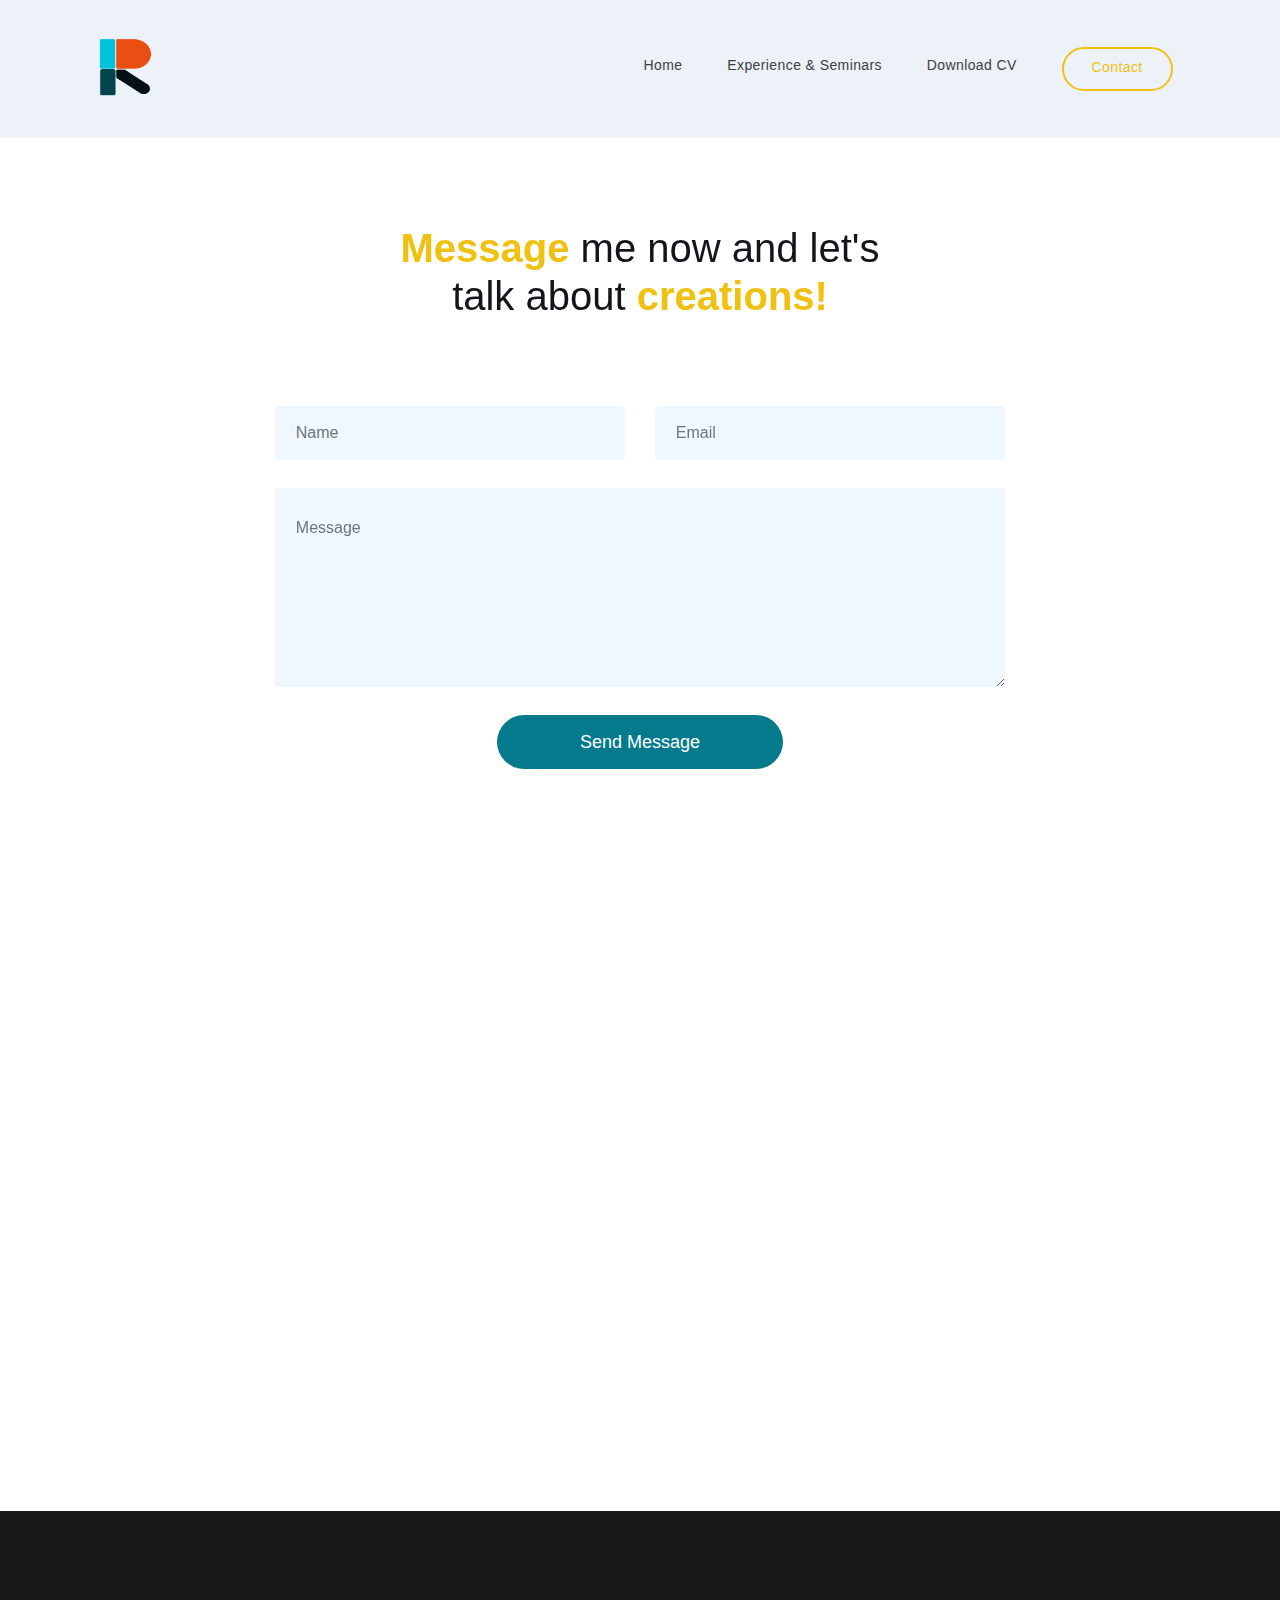
<file: contact.html>
<!DOCTYPE html>
<html lang="en">
<head>

     <title>Portfolio | Contact</title>

     <meta charset="UTF-8">
     <meta http-equiv="X-UA-Compatible" content="IE=Edge">
     <meta name="description" content="">
     <meta name="keywords" content="">
     <meta name="author" content="">
     <meta name="viewport" content="width=device-width, initial-scale=1, maximum-scale=1">

     <link rel="stylesheet" href="css/bootstrap.min.css">
     <link rel="stylesheet" href="css/font-awesome.min.css">
     <link rel="stylesheet" href="css/aos.css">
     <link rel="stylesheet" href="css/owl.carousel.min.css">
     <link rel="stylesheet" href="css/owl.theme.default.min.css">

     <!-- MAIN CSS -->
     <link rel="stylesheet" href="css/portfolio-sample.css">

</head>
<body>

     <!-- MENU BAR -->
    <nav class="navbar navbar-expand-lg position-absolute">
        <div class="container">
          <a class="navbar-brand" href="index.html">
            <img src="images/resume-logo.png" class="logo img-fluid">
            </a>

            <button class="navbar-toggler" type="button" data-toggle="collapse" data-target="#navbarNav" aria-controls="navbarNav" aria-expanded="false"
                aria-label="Toggle navigation">
                <span class="navbar-toggler-icon"></span>
            </button>

            <div class="collapse navbar-collapse" id="navbarNav">
                <ul class="navbar-nav ml-auto">
                  <li class="nav-item">
                      <a href="index.html" class="nav-link smoothScroll">Home</a>
                  </li>
                  <li class="nav-item">
                      <a href="index.html#seminars" class="nav-link smoothScroll">Experience & Seminars</a>
                  </li>
                  <li class="nav-item">
                      <a href="" class="nav-link">Download CV</a>
                  </li>
                  <li class="nav-item">
                      <a href="contact.html" class="nav-link contact">Contact</a>
                  </li>
                </ul>
            </div>
        </div>
    </nav>


     <!-- CONTACT -->
     <section class="contact section-padding">
          <div class="container">
               <div class="row">

                    <div class="col-lg-6 mx-auto col-md-7 col-12 py-5 mt-5 text-center" data-aos="fade-up">
                      <h1 class="mb-4"><strong>Message</strong> me now and let's talk about <strong>creations!</strong>
                    </div>

                    <div class="col-lg-8 mx-auto col-md-10 col-12">
                    
                    <!-- Follow https://templatemo.com/contact page to setup your own contact form -->
                    
                      <form action="#" method="post" class="contact-form" data-aos="fade-up" data-aos-delay="300" role="form">
                        <div class="row">
                          <div class="col-lg-6 col-12">
                            <input type="text" class="form-control" name="name" placeholder="Name">
                          </div>

                          <div class="col-lg-6 col-12">
                            <input type="email" class="form-control" name="email" placeholder="Email">
                          </div>

                          <div class="col-lg-12 col-12">
                            <textarea class="form-control" rows="6" name="message" placeholder="Message"></textarea>
                          </div>

                          <div class="col-lg-5 mx-auto col-7">
                            <button type="submit" class="form-control" id="submit-button" name="submit">Send Message</button>
                          </div>
                        </div>

                      </form>
                    </div>

               </div>
          </div>
     </section>


     <div class="google-map" data-aos="zoom-in">
      <iframe src="https://www.google.com/maps/embed?pb=!1m18!1m12!1m3!1d3865.632529786359!2d121.00528701436652!3d14.332765087427676!2m3!1f0!2f0!3f0!3m2!1i1024!2i768!4f13.1!3m3!1m2!1s0x3397d7253cea53c1%3A0x368343884c82181e!2sERD%20Refilling%20Station!5e0!3m2!1sen!2sph!4v1611466005585!5m2!1sen!2sph" width="1920" height="600" frameborder="0" style="border:0;" allowfullscreen=""></iframe>
    </div>


     <footer class="site-footer">
      <div class="container">
        <div class="row">

          <div class="col-lg-6 mx-lg-auto col-md-8 col-10">
            <h1 class="text-white" data-aos="fade-up" data-aos-delay="100">Let's work together  <br>and meet your <strong>above expections</strong>.</h1>
          </div>

          <div class="col-lg-3 col-md-6 col-12" data-aos="fade-up" data-aos-delay="200">
            <h4 class="my-4">Contact Info</h4>

            <p class="mb-1">
              <i class="fa fa-phone mr-2 footer-icon"></i> 
              (02) 8420-5636
            </p>

            <p class="mb-1">
               <i class="fa fa-mobile mr-2 footer-icon"></i> 
               +63 997 356 7309
             </p>

            <p>
              <a href="#">
                <i class="fa fa-envelope mr-2 footer-icon"></i>
                ernilyndaza@gmail.com
              </a>
            </p>
          </div>

          <div class="col-lg-3 col-md-6 col-12" data-aos="fade-up" data-aos-delay="300">
            <h4 class="my-4">Address</h4>

            <p class="mb-1">
              <i class="fa fa-home mr-2 footer-icon"></i> 
              San Pedro, Laguna <br> Region IV-A Calabarzon, Philippines 4023
            </p>
          </div>

          <div class="col-lg-3 mx-lg-auto col-md-6 col-12" data-aos="fade-up" data-aos-delay="600">
            <ul class="social-icon">
              <li><a href="#" class="fa fa-instagram"></a></li>
              <li><a href="#" class="fa fa-twitter"></a></li>
              <li><a href="#" class="fa fa-skype"></a></li>
              <li><a href="#" class="fa fa-linkedin"></a></li>
            </ul>
          </div>

        </div>
      </div>
    </footer>


     <!-- SCRIPTS -->
     <script src="js/jquery.min.js"></script>
     <script src="js/bootstrap.min.js"></script>
     <script src="js/aos.js"></script>
     <script src="js/owl.carousel.min.js"></script>
     <script src="js/custom.js"></script>

</body>
</html>
</file>
<file: css/portfolio-sample.css>
/*

DIGITAL TREND

https://templatemo.com/tm-538-digital-trend

*/
  
@font-face {
  font-family: 'Plain-Regular';
  src: url('../fonts/Plain-Regular.woff2') format('woff2'),
      url('../fonts/Plain-Regular.woff') format('woff');
  font-weight: normal;
  font-style: normal;
}

@font-face {
  font-family: 'Plain-Light';
  src: url('../fonts/Plain-Light.woff2') format('woff2'),
      url('../fonts/Plain-Light.woff') format('woff');
  font-weight: bold;
  font-style: normal;
}

@font-face {
  font-family: 'Plain-Bold';
  src: url('../fonts/Plain-Bold.woff2') format('woff2'),
      url('../fonts/Plain-Bold.woff') format('woff');
  font-weight: bold;
  font-style: normal;
}

:root {
--primary-color:        #057a8d;
--secondary-color:      #f1c111;
--hero-color:           #0086ff;
--white-color:          #ffffff;
--dark-color:           #171819;
--project-bg:           #f0f8ff;
--menu-bg:              #0c8195;
--dim-white:            #ecf2f8;

--title-color:          #15141a;
--gray-color:           #909090;
--link-color:           #404040;
--p-color:              #666262;

--base-font-family:     'Lato-Light', sans-serif;
--title-font-family:    'Lato-Regular', sans-serif;
--font-bold-family:     'Lato-Bold', sans-serif;
--font-weight-bold:     bold;

--h1-font-size:         40px;
--h2-font-size:         32px;
--h3-font-size:         24px;
--p-font-size:          18px;
--base-font-size:       16px;
--menu-font-size:       14px;

--border-radius-large:  100px;
--border-radius-small:  5px;
}

body {
background: var(--white-color);
font-family: var(--base-font-family);
}


/*---------------------------------------
 TYPOGRAPHY              
-----------------------------------------*/

h1,h2,h3,h4,h5,h6 {
font-family: var(--title-font-family);
line-height: relative;
}

h1 {
color: var(--title-color);
font-size: var(--h1-font-size);
}

h2 {
font-size: var(--h2-font-size);
font-weight: 100;
}

h3 {
font-size: var(--h3-font-size);
font-weight: 100;
margin-bottom: 0;
}

h4 {
color: var(--gray-color);
font-family: var(--base-font-family);
font-size: var(--p-font-size);
letter-spacing: 0px;
text-transform: uppercase;
}

p {
color: var(--p-color);
font-size: var(--p-font-size);
line-height: 1.5em;
}

b, 
strong {
letter-spacing: 0;
color: var(--secondary-color);
}

bold {
letter-spacing: 0;
font-weight: bold;
}


/*  BLOCKQUOTES */
.quote {
position: relative;
margin: 0;
}

.quote::after {
content: "“";
position: absolute;
bottom: -80px;
left: 20px;
font-family: times;
color: var(--gray-color);
font-weight: var(--font-weight-bold);
font-size: 14em;
line-height: 0;
opacity: 0.10;
}

blockquote {
border-left: 5px solid rgba(0,0,0,0.05);
display: block;
margin: 42px 0;
padding: 14px 22px;
color: rgba(0,0,0,0.5);
}


/* BUTTON */
.custom-btn {
background: transparent;
border: 2px solid var(--dark-color);
border-radius: var(--border-radius-large);
padding: 12px 26px 14px 26px;
color: var(--dark-color);
font-family: var(--title-font-family);
font-size: var(--p-font-size);
white-space: nowrap;
}

.custom-btn.btn-bg {
background: var(--white-color);
color: var(--primary-color);
border-color: transparent;
transition: all .3s ease;
}

.custom-btn:hover,
.custom-btn:focus {
background: var(--dark-color);
color: var(--white-color);
border-color: transparent;
}


/*---------------------------------------
 GENERAL               
-----------------------------------------*/

* {
-webkit-box-sizing: border-box;
-moz-box-sizing: border-box;
box-sizing: border-box;
}

*::before,
*::after {
-webkit-box-sizing: border-box;
-moz-box-sizing: border-box;
box-sizing: border-box;
}

a {
color: var(--dark-color);
font-weight: normal;
text-decoration: none;
}

a:hover {
text-decoration: underline;
} 

a:active, 
a:focus {
color: var(--secondary-color);
text-decoration: none;
}




::selection {
background: var(--secondary-color);
color: var(--white-color);
}

.section-padding {
padding: 8em 0;
}
.section-padding-half {
padding: 4em 0;
}

.google-map iframe {
display: block;
width: 100%;
}



/*---------------------------------------
MENU             
-----------------------------------------*/
.logo {
position: relative;
height: 5rem;
width: 5rem;
max-width: auto;
max-height: auto;
}


.navbar {
background: var(--dim-white);
z-index: 2;
top: 0;
right: 0;
left: 0;
padding: 1.5em;
}


.nav-link {
color: var(--link-color);
font-size: var(--menu-font-size);
letter-spacing: 0.4px;
margin: 0 1.6em;
padding: 0.6em;
}

.nav-link.active,
.nav-link:hover {
color: var(--secondary-color);
}

.navbar-expand-lg .navbar-nav .nav-link {
padding-right: 0;
padding-left: 0;
}

.navbar-expand-lg .navbar-nav .nav-link.contact {
border: 2px solid var(--secondary-color);
border-radius: var(--border-radius-large);
color: var(--secondary-color);
font-family: var(--font-bold-family);
padding: 0.6em 2em 0.8em 2em;
}

.navbar-expand-lg .navbar-nav .nav-link.contact:hover,
.navbar-expand-lg .navbar-nav .nav-link.contact.active {
background: var(--secondary-color);
color: var(--white-color);
}

.navbar-nav .navbar-toggler-icon {
background: none;
}

.navbar-toggler {
border: 0;
padding: 0;
cursor: pointer;
margin: 0 10px 0 0;
width: 30px;
height: 35px;
outline: none;
}

.navbar-toggler:focus {
outline: none;
}

.navbar-toggler[aria-expanded="true"] .navbar-toggler-icon {
background: transparent;
}

.navbar-toggler[aria-expanded="true"] .navbar-toggler-icon::before,
.navbar-toggler[aria-expanded="true"] .navbar-toggler-icon::after {
transition: top 300ms 50ms ease, -webkit-transform 300ms 350ms ease;
transition: top 300ms 50ms ease, transform 300ms 350ms ease;
transition: top 300ms 50ms ease, transform 300ms 350ms ease, -webkit-transform 300ms 350ms ease;
top: 0;
}

.navbar-toggler[aria-expanded="true"] .navbar-toggler-icon::before {
transform: rotate(45deg);
}

.navbar-toggler[aria-expanded="true"] .navbar-toggler-icon::after {
transform: rotate(-45deg);
}

.navbar-toggler .navbar-toggler-icon {
background: var(--link-color);
transition: background 10ms 300ms ease;
display: block;
width: 30px;
height: 2px;
position: relative;
}

.navbar-toggler .navbar-toggler-icon::before,
.navbar-toggler .navbar-toggler-icon::after {
transition: top 300ms 350ms ease, -webkit-transform 300ms 50ms ease;
transition: top 300ms 350ms ease, transform 300ms 50ms ease;
transition: top 300ms 350ms ease, transform 300ms 50ms ease, -webkit-transform 300ms 50ms ease;
position: absolute;
right: 0;
left: 0;
background: var(--link-color);
width: 30px;
height: 2px;
content: '';
}

.navbar-toggler .navbar-toggler-icon::before {
top: -8px;
}

.navbar-toggler .navbar-toggler-icon::after {
top: 8px;
}



/*---------------------------------------
 HERO              
-----------------------------------------*/

.hero {
position: relative;
padding: 5em 0;
overflow: hidden;
}

.hero-bg {
background: linear-gradient(170deg, var(--primary-color) 64%, var(--white-color) 30%);
padding-top: 5px;
}

.hero-image {
position: relative;
top: 2em;
}



/*---------------------------------------
 PROJECT              
-----------------------------------------*/

.project {
background: var(--project-bg);
}

.project-wrapper {
position: relative;
}

.project-wrapper img {
border-radius: var(--border-radius-small);
height: 27rem;
}

.project-info {
background: var(--white-color);
border-radius: var(--border-radius-small);
position: absolute;
bottom: 32px;
right: 32px;
left: 32px;
width: 90%;
padding: 32px;
}

.project-info small {
font-family: Plain-Bold;
color: var(--gray-color);
position: relative;
top: 2px;
}

.project-info a {
color: var(--dark-color);
}

.project-info a:hover {
color: var(--primary-color);
}

.project-info .project-icon {
background: var(--primary-color);
}

.project-icon {
position: absolute;
right: 30px;
top: 40px;
background: var(--dark-color);
border-radius: var(--border-radius-large);
color: var(--white-color);
font-size: var(--h2-font-size);
width: 40px;
height: 40px;
line-height: 40px;
text-align: center;
padding-left: 1px;
}

.owl-theme .owl-dots .owl-dot {
outline: none;
}

.owl-theme .owl-dots .owl-dot.active span, 
.owl-theme .owl-dots .owl-dot:hover span {
background: var(--secondary-color);
}

.list-detail {
margin-left: 1em;
padding-left: 1em;
position: relative;
}

.list-detail li {
display: block;
list-style: none;
margin: 0.6em 0 0 0.8em;
}

.list-detail li::before {
content: "";
width: 0;
height: 0;
border-width: 0 16px 16px 0;
border-color: transparent var(--secondary-color) transparent transparent;
border-style: solid;
position: absolute;
left: 0;
}

.list-detail span {
position: relative;
bottom: 5px;
}

.client-info img {
width: 100px;
margin-right: 1em;
}


/*----------------------------------------
  TEHNICAL SKILLS
----------------------------------------*/

#skill {
background: url(../images/skill-bg-2.jpeg) 50% 50% no-repeat;
background-size: cover;
color: #fff;
text-align: center;
margin-top: 0px;
}


#skill h2, 
#skill h3 {
color: #fff;
}
.skills ul {
list-style: none;
margin: 0;
padding: 0;
}

.skills ul li{
display: inline-block;
position: relative;
width: 16%;
}

.skills ul li a img{
height: 10rem;
width: 110%;
}

.skills-second-row{
padding-left: 0;
}




/*---------------------------------------
  ABOUT            
-----------------------------------------*/

.about {
position: relative;
overflow: hidden;
}

.about-image img {
display: block;
margin: 0 auto;
width: 70%;
height: 70%;
border-radius: 50%;
}



/*---------------------------------------
  BLOG            
-----------------------------------------*/

.blog-header {
border-radius: var(--border-radius-small);
position: relative;
overflow: hidden;
}

.blog-header img {
border-radius: var(--border-radius-small);
display: block;
}

.blog-header-info {
background: linear-gradient(transparent,rgba(0,0,0,0.95));
position: absolute;
right: 0;
left: 0;
bottom: 0;
padding: 2em;
}

.blog-header-info h3 {
max-width: 80%;
}

.blog-header-info a {
color: var(--white-color);
}

.blog-header-info a:hover {
color: var(--secondary-color);
}

.blog-sidebar img {
border-radius: var(--border-radius-small);
width: 159px;
margin-right: 22px;
}

.blog-sidebar h3 {
font-size: 18px;
}



/*---------------------------------------
 CONTACT              
-----------------------------------------*/

.newsletter-form .form-control,
.contact-form .form-control {
box-shadow: none;
background: var(--project-bg);
border: 0;
padding: 1.7em 1.3em;
margin: 14px 0;
}

.newsletter-form button,
.contact-form #submit-button {
background: var(--primary-color);
border-radius: var(--border-radius-large);
color: var(--white-color);
cursor: pointer;
font-size: var(--p-font-size);
line-height: 0px;
padding: 1.5em 1.3em;
}

.newsletter-form button {
background: var(--secondary-color);
}



/*---------------------------------------
 FOOTER              
-----------------------------------------*/

.site-footer {
background: var(--dark-color);
padding: 7em 0 6em 0;
}

.site-footer a {
color: var(--p-color);
}

.site-footer a:hover,
.footer-icon {
color: var(--secondary-color);
}

.footer-link li {
display: inline-block;
list-style: none;
margin: 0 10px;
}

.copyright-text,
.footer-link,
.site-footer .social-icon {
margin-top: 6em;
}

.copyright-text {
margin-top: 5.3em;
}



/*---------------------------------------
 SOCIAL ICON              
-----------------------------------------*/

.social-icon {
position: relative;
padding: 0;
margin: 4em 0 0 0;
}

.social-icon li {
display: inline-block;
list-style: none;
}

.social-icon li a {
text-decoration: none;
display: inline-block;
font-size: var(--base-font-size);
margin: 10px;
text-align: center;
}



/*---------------------------------------
 RESPONSIVE STYLES              
-----------------------------------------*/

@media screen and (min-width: 1200px) {

.about-info h2 {
  max-width: 70%;
}
}

@media screen and (min-width: 991px) {

.project h2 {
  max-width: 32%;
  margin: 0 auto;
}
}

@media screen and (max-width: 991px) {

.hero {
  padding-top: 14em;
}

.hero-text {
  bottom: 2em;
}

.navbar {
  padding: 1em;
}

.navbar-collapse {
  text-align: center;
  padding: 2.5em 0;
}

.nav-link {
  display: inline-block;
}

.navbar-expand-lg .navbar-nav .nav-link.contact {
  margin: 1em 0;
}

.copyright-text, 
.footer-link, 
.site-footer .social-icon {
  margin-top: 3em;
  padding: 0;
  text-align: left;
}

.skills{
  padding: 4rem;
}

.skills ul li{
  display: inline-flex;
  position: relative;
  width: 30%;
}

.skills ul li a img{
  height: 11rem;
  width: 120%;
}

#skills-second-row{
  margin-top: 0px;
}
}

@media screen and (max-width: 767px) {

h1 {
  font-size: 36px;
}

h2 {
  font-size: 28px;
}

h3 {
  font-size: 22px;
}

.project-info {
  right: 0;
  left: 0;
  margin: 0 auto;
}

.footer-link, 
.site-footer .social-icon {
  margin-top: 1em;
}

.copyright-text {
  margin: 2.5em 0 1em 0;
}

.footer-link li {
  margin-left: 0;
}
.skills ul li{
  display: inline-flex;
  position: relative;
  width: 100%;
}

.skills ul li a img{
  height: 11rem;
  width: 50%;
}
}

@media screen and (max-width: 500px) {
.skills ul li{
  display: inline-flex;
  position: relative;
  width: 70%;
}

.skills ul li a img{
  height: 10rem;
  width: 80%;
}
}


@media screen and (max-width: 420px) {

.skills ul li{
  display: inline-flex;
  position: relative;
  width: 90%;
}

.skills ul li a img{
  height: 10rem;
  width: 90%;
}
}
</file>
